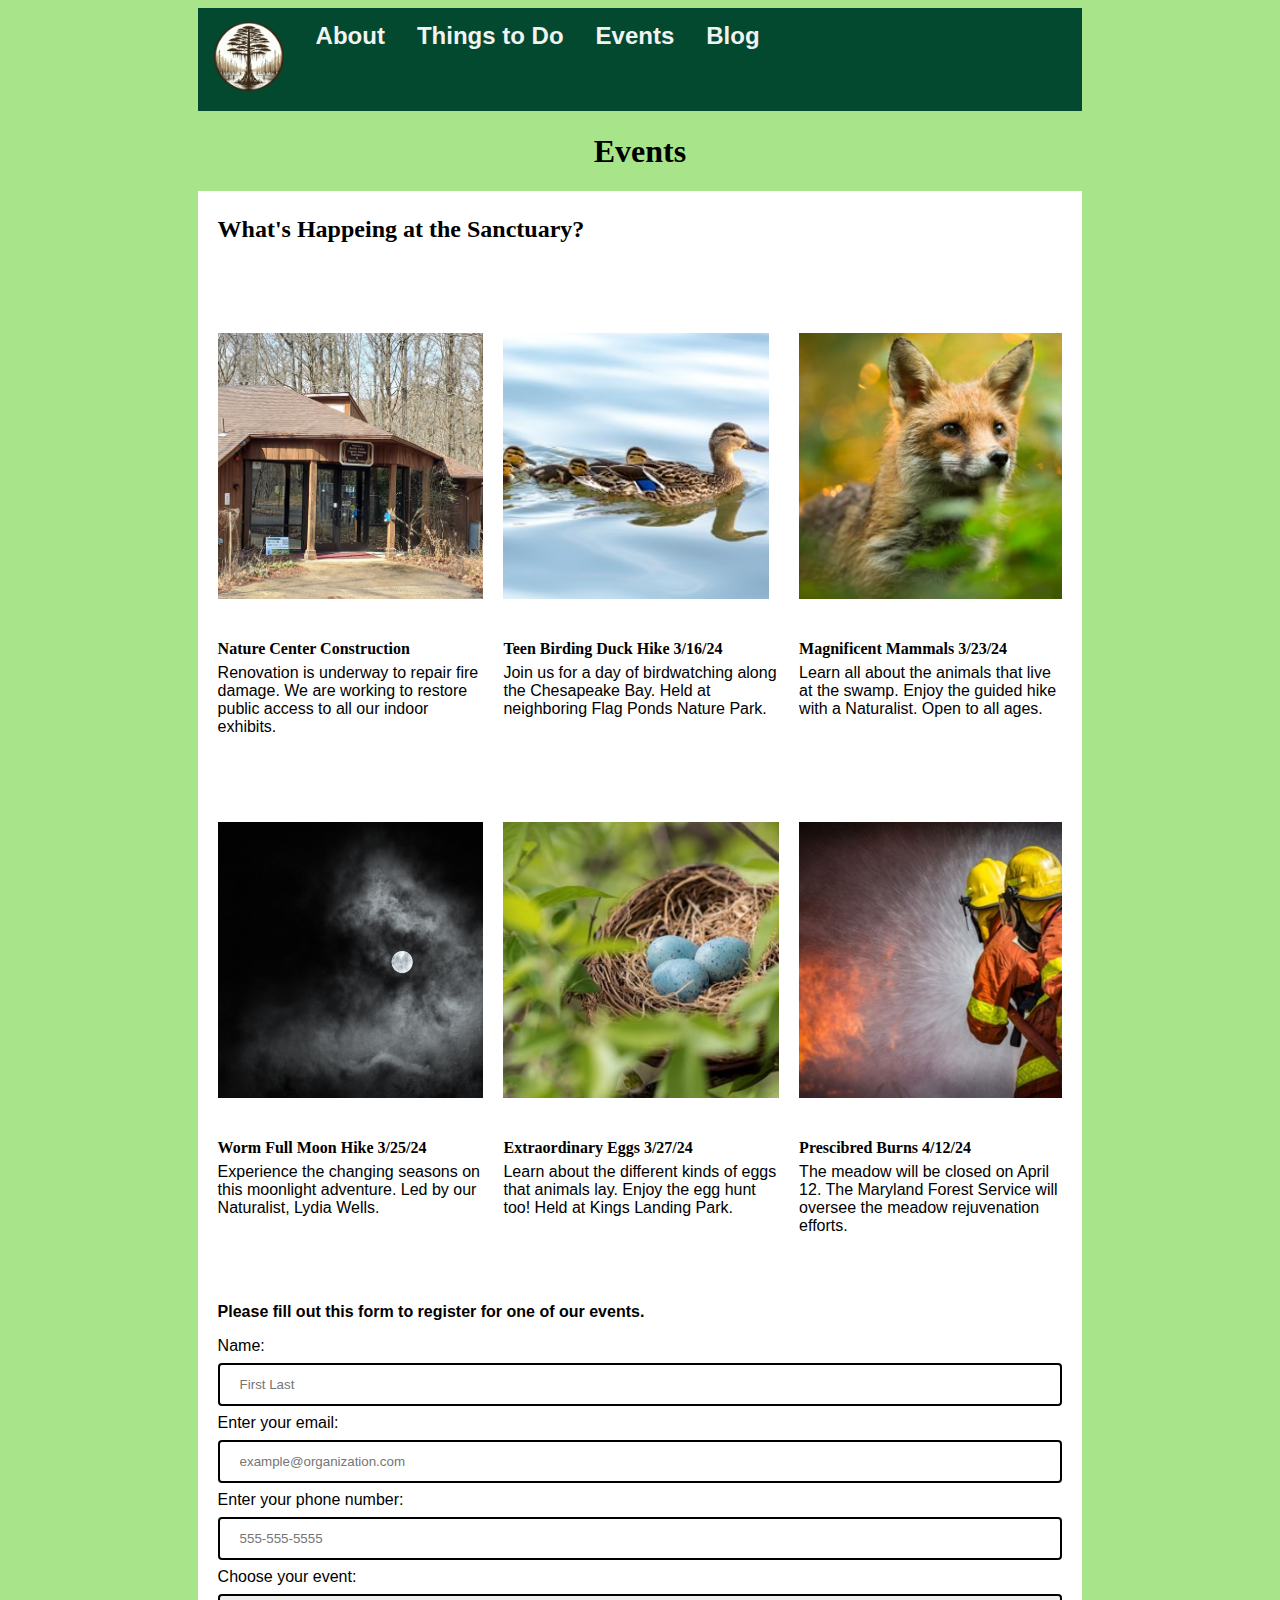
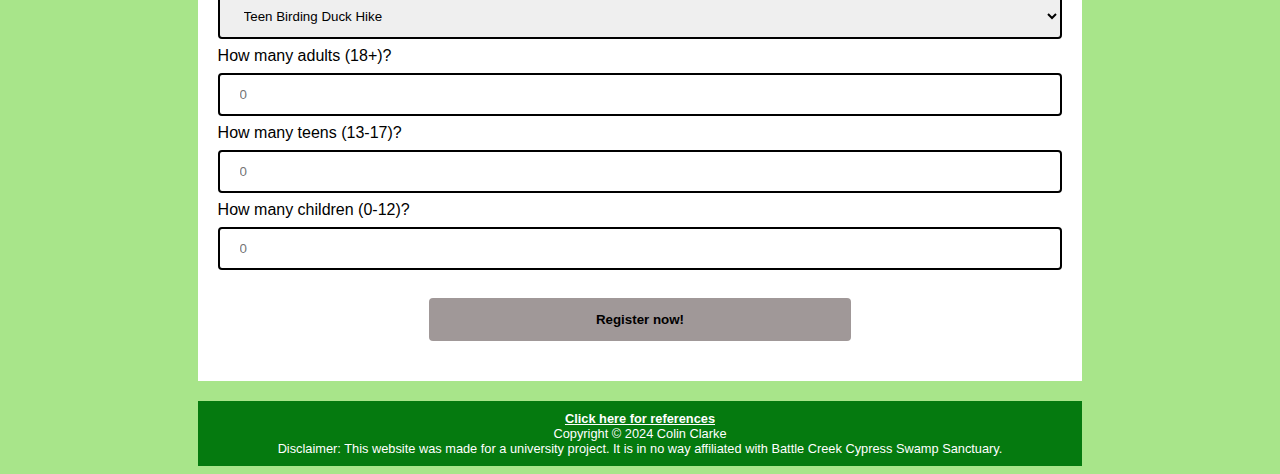
<file: events.html>
<!DOCTYPE html>
<html lang="en">
    <head>
    <meta http-equiv="X-UA-Compatible" content="IE=edge">
    <title>Battle Creek Cypress Swamp</title>
    <meta charset="UTF-8"> <!-- Determines chracter set. --> 
        <link rel="stylesheet" href="css/stylesheet.css"><!-- Links to style sheet. Note the need for defining the folder, not just the file. -->
        <script src="js/navFunction.js"></script>
        <meta name="viewport" content="width=device-width, initial-scale=1.0">
    </head>
    <body>
      
      
      <header>
      <!-- Load an icon library to show a hamburger menu (bars) on small screens -->
        <link rel="stylesheet" href="https://cdnjs.cloudflare.com/ajax/libs/font-awesome/4.7.0/css/font-awesome.min.css">

      <!-- Top Navigation Menu -->
      <div class="topnav" id="myTopnav">
        <a href="index.html" class="active"><img src="images/CypressSwampLogo.png" alt="A round logo of a majestic bald cypress in a swamp" width="70"> </a> <!-- Image courtesy of Microsoft Copilot image generator. -->
        <a href="about.html">About</a>
        <a href="thingsToDo.html">Things to Do</a>
        <a href="events.html">Events</a>
        <a href="blog.html">Blog</a>
        <a href="javascript:void(0);" class="icon" onclick="myFunction()">        
          <i class="fa fa-bars"></i>
        </a>
      </div>
      </header>

      <main>

        <h1 class="webpageTitle">Events</h1>

        <div class="contentTextBox">

          <div class="eventsGrid"> <!-- Container for grid styling images and captions. -->
          
            <div class="eventsHeading">
              <h2>What's Happeing at the Sanctuary?</h2>
            </div>

            <img src="images/eventsNatureCenter.jpg" class="eventsImg1" alt="A closeup of a rustic nature center"> <!-- First photo by me. All other photos on this page, courtesy of Microsoft Office 365 and open to use without attribution. -->
            
            <div class="eventsCaption1">
              <h4>Nature Center Construction</h4>
              <p>Renovation is underway to repair fire damage. We are working to restore public access to all our indoor exhibits. 
              </p>
            </div>

            <img src="images/eventsTeenBirding.jpg" class="eventsImg2" alt="A female Mallard duck leads her ducklings through the water">

            <div class="eventsCaption2">
              <h4>Teen Birding Duck Hike 3/16/24</h4>
              <p>Join us for a day of birdwatching along the Chesapeake Bay. Held at neighboring Flag Ponds Nature Park.
              </p>
            </div>

            <img src="images/eventsMammals.jpg" class="eventsImg3" alt="An inquisitive looking red fox">

            <div class="eventsCaption3">
              <h4>Magnificent Mammals 3/23/24</h4>
              <p>Learn all about the animals that live at the swamp. Enjoy the guided hike with a Naturalist. Open to all ages.
              </p>
            </div>

            <img src="images/eventsMoon.jpg" class="eventsImg4" alt="A black sky with wispy clouds and a full moon">

            <div class="eventsCaption4">
              <h4>Worm Full Moon Hike 3/25/24</h4>
              <p>Experience the changing seasons on this moonlight adventure. Led by our Naturalist, Lydia Wells. 
              </p>
            </div>

            <img src="images/eventsEggs.jpg" class="eventsImg5" alt="A birds nest with three bright blue eggs">

            <div class="eventsCaption5">
              <h4>Extraordinary Eggs 3/27/24</h4>
              <p>Learn about the different kinds of eggs that animals lay. Enjoy the egg hunt too! Held at Kings Landing Park.
              </p>
            </div>

            <img src="images/eventsBurns.jpg" class="eventsImg6" alt="A firey blaze being extinguished by two fire fighters using a hose">

            <div class="eventsCaption6">
              <h4>Prescibred Burns 4/12/24</h4>
              <p>The meadow will be closed on April 12. The Maryland Forest Service will oversee the meadow rejuvenation efforts. 
              </p>
            </div>

          </div>
          <br>
          <br>  
          <p><b>Please fill out this form to register for one of our events.</b></p>    
                <form action="https://webdevbasics.net/scripts/demo.php" method="post"> <!-- This section creates the form elements. -->
                    <label for="name">Name:</label> <!-- First field. -->
                        <input name="name" id="name" type="text" placeholder="First Last" required> <!-- Details for first field -->
                    <label for="email">Enter your email:</label>
                        <input name="email" id="email" type="email" placeholder="example@organization.com" required>
                    <label for="phone">Enter your phone number:</label>
                        <input name="phone" id="phone" type="tel" pattern="[0-9]{3}-[0-9]{3}-[0-9]{4}" placeholder="555-555-5555" required>
                    <label for="event">Choose your event:</label>
                        <select name="contact" id="contact" initial-value="Email me"> <!-- Note the "initial value" which chooses a default selection. -->
                            <option value="Teen Birding Duck Hike">Teen Birding Duck Hike</option>
                            <option value="Magnificent Mammals">Magnificent Mammals</option>
                            <option value="Worm Full Moon Hike">Worm Full Moon Hike</option>
                            <option value="Extraodinary Eggs">Extraordinary Eggs</option>
                          </select>
                    <label for="adults">How many adults (18+)?</label> 
                      <input name="adults" id="adults" type="number" placeholder="0" required>
                    <label for="teens">How many teens (13-17)?</label>
                      <input name="teens" id="teens" type="number" placeholder="0" required>
                    <label for="children">How many children (0-12)?</label> 
                      <input name="children" id="children" type="number" placeholder="0" required>      
                    <button input type="submit"><b>Register now!</b></button> <!-- Note input type. -->
                </form>
        </div>
      </main>
           
      <footer>
        <a href= "references.html" class="footerLink">Click here for references</a>
        <br>
        Copyright &copy; 2024 Colin Clarke
        <br>
        Disclaimer: This website was made for a university project. It is in no way affiliated with Battle Creek Cypress Swamp Sanctuary.
      </footer>
    </body>
</html>
</file>
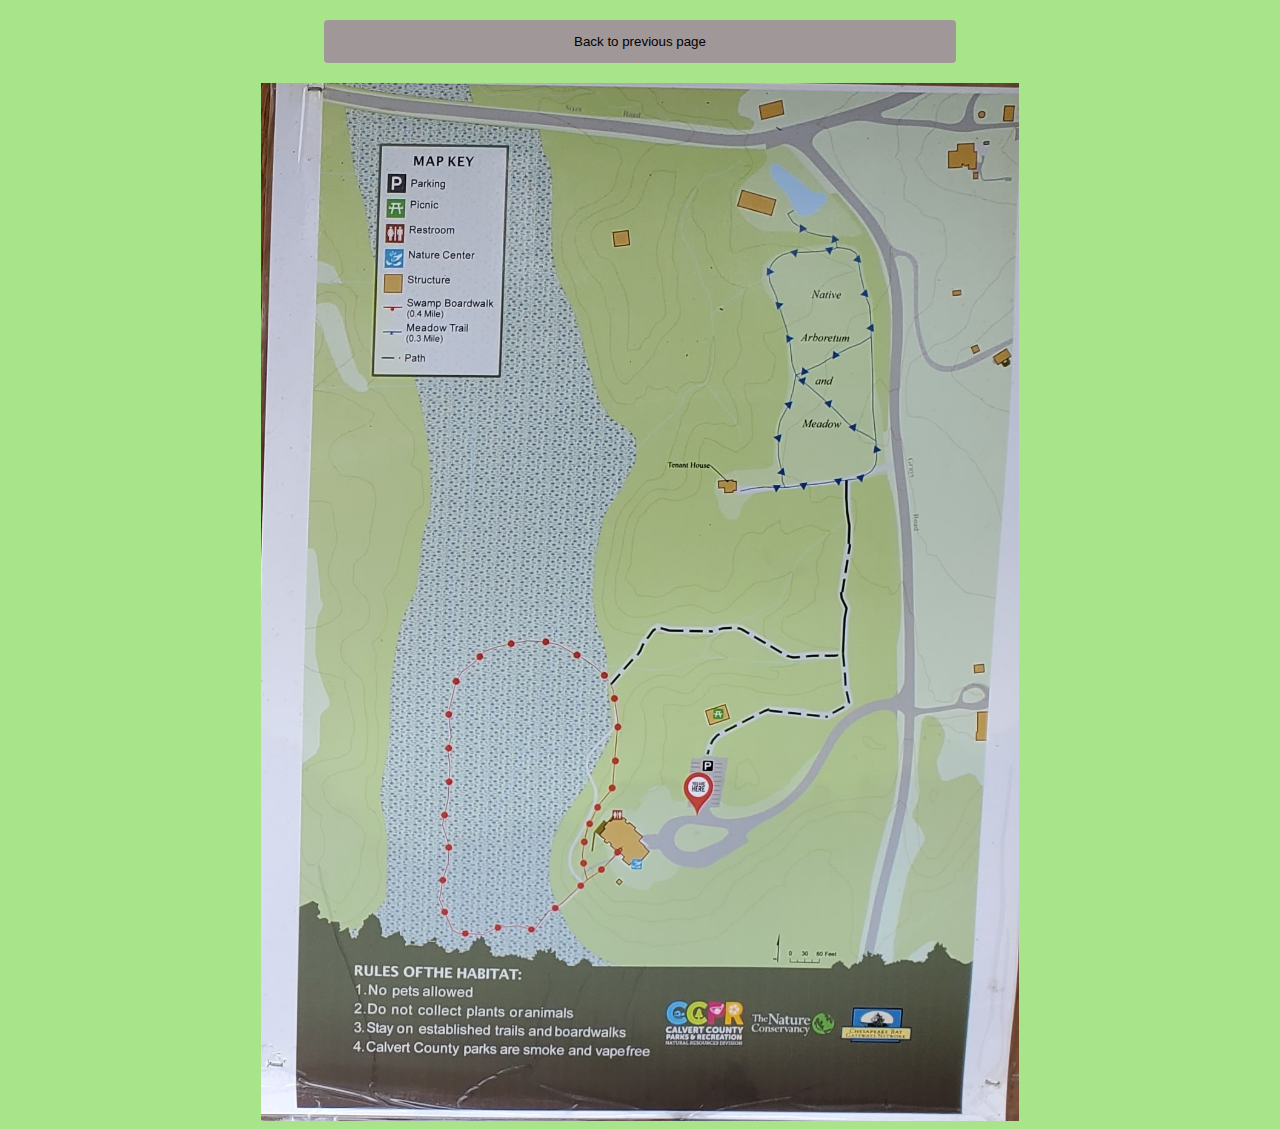
<file: map.html>
<!DOCTYPE html>
<html lang="en">
    <head>
    <meta http-equiv="X-UA-Compatible" content="IE=edge">
    <title>Battle Creek Cypress Swamp</title>
    <meta charset="UTF-8"> <!-- Determines chracter set. --> 
        <link rel="stylesheet" href="css/stylesheet.css"><!-- Links to style sheet. Note the need for defining the folder, not just the file. -->
        <script src="js/navFunction.js"></script>
        <meta name="viewport" content="width=device-width, initial-scale=1.0">
    </head>
    <body>
      
      
 

        <main>

            <button onclick="history.back()">Back to previous page</button>

            <img src="images/BattleCreekCypressSwampMap.jpg" class="map" alt="A map of Batle Creek Cypress Swamp, showing the trails, parking, and buildings">

        </main>
        
        

    </body>
</html>
</file>
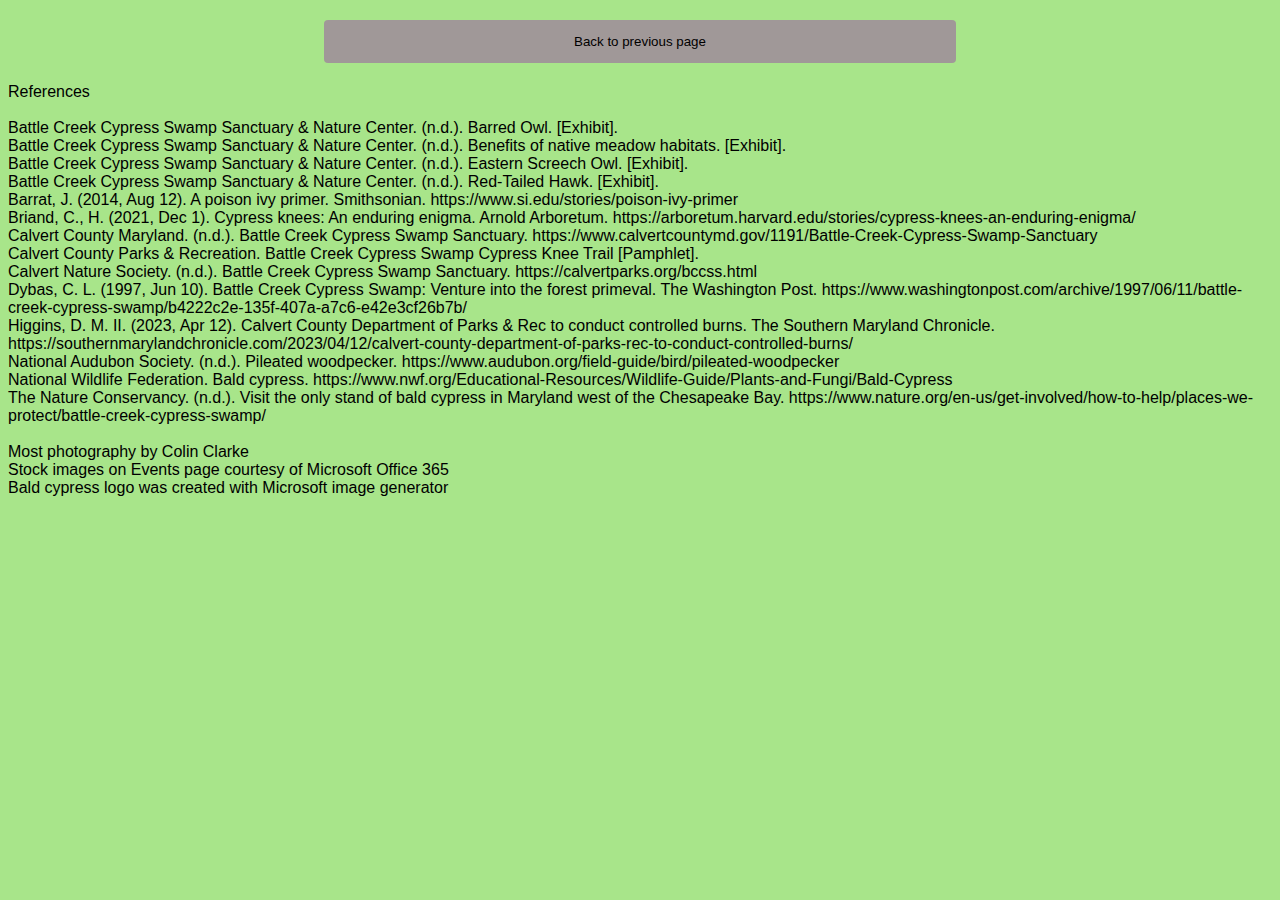
<file: references.html>
<!DOCTYPE html>
<html lang="en">
    <head>
    <meta http-equiv="X-UA-Compatible" content="IE=edge">
    <title>Battle Creek Cypress Swamp</title>
    <meta charset="UTF-8"> <!-- Determines chracter set. --> 
        <link rel="stylesheet" href="css/stylesheet.css"><!-- Links to style sheet. Note the need for defining the folder, not just the file. -->
        <script src="js/navFunction.js"></script>
        <meta name="viewport" content="width=device-width, initial-scale=1.0">
    </head>
    <body>
      
      
 

        <main>

            <button onclick="history.back()">Back to previous page</button>

            <p>

                References
                <br>
                <br>
                Battle Creek Cypress Swamp Sanctuary & Nature Center. (n.d.). Barred Owl. [Exhibit].
                <br>
                Battle Creek Cypress Swamp Sanctuary & Nature Center. (n.d.). Benefits of native meadow habitats. [Exhibit].
                <br>
                Battle Creek Cypress Swamp Sanctuary & Nature Center. (n.d.). Eastern Screech Owl. [Exhibit].
                <br>
                Battle Creek Cypress Swamp Sanctuary & Nature Center. (n.d.). Red-Tailed Hawk. [Exhibit].
                <br>
                Barrat, J. (2014, Aug 12). A poison ivy primer. Smithsonian. https://www.si.edu/stories/poison-ivy-primer 
                <br>
                Briand, C., H. (2021, Dec 1). Cypress knees: An enduring enigma. Arnold Arboretum. https://arboretum.harvard.edu/stories/cypress-knees-an-enduring-enigma/ 
                <br>    
                Calvert County Maryland. (n.d.). Battle Creek Cypress Swamp Sanctuary. https://www.calvertcountymd.gov/1191/Battle-Creek-Cypress-Swamp-Sanctuary 
                <br>
                Calvert County Parks & Recreation. Battle Creek Cypress Swamp Cypress Knee Trail [Pamphlet]. 
                <br>    
                Calvert Nature Society. (n.d.). Battle Creek Cypress Swamp Sanctuary. https://calvertparks.org/bccss.html
                <br>
                Dybas, C. L. (1997, Jun 10). Battle Creek Cypress Swamp: Venture into the forest primeval. The Washington Post. https://www.washingtonpost.com/archive/1997/06/11/battle-creek-cypress-swamp/b4222c2e-135f-407a-a7c6-e42e3cf26b7b/ 
                <br>
                Higgins, D. M. II. (2023, Apr 12). Calvert County Department of Parks & Rec to conduct controlled burns. The Southern Maryland Chronicle. https://southernmarylandchronicle.com/2023/04/12/calvert-county-department-of-parks-rec-to-conduct-controlled-burns/ 
                <br>
                National Audubon Society. (n.d.). Pileated woodpecker. https://www.audubon.org/field-guide/bird/pileated-woodpecker 
                <br>
                National Wildlife Federation. Bald cypress. https://www.nwf.org/Educational-Resources/Wildlife-Guide/Plants-and-Fungi/Bald-Cypress 
                <br>
                The Nature Conservancy. (n.d.). Visit the only stand of bald cypress in Maryland west of the Chesapeake Bay. https://www.nature.org/en-us/get-involved/how-to-help/places-we-protect/battle-creek-cypress-swamp/ 
                <br>
                <br>
                Most photography by Colin Clarke
                <br>
                Stock images on Events page courtesy of Microsoft Office 365
                <br>
                Bald cypress logo was created with Microsoft image generator



            </p>

        </main>
        
        

    </body>
</html>
</file>
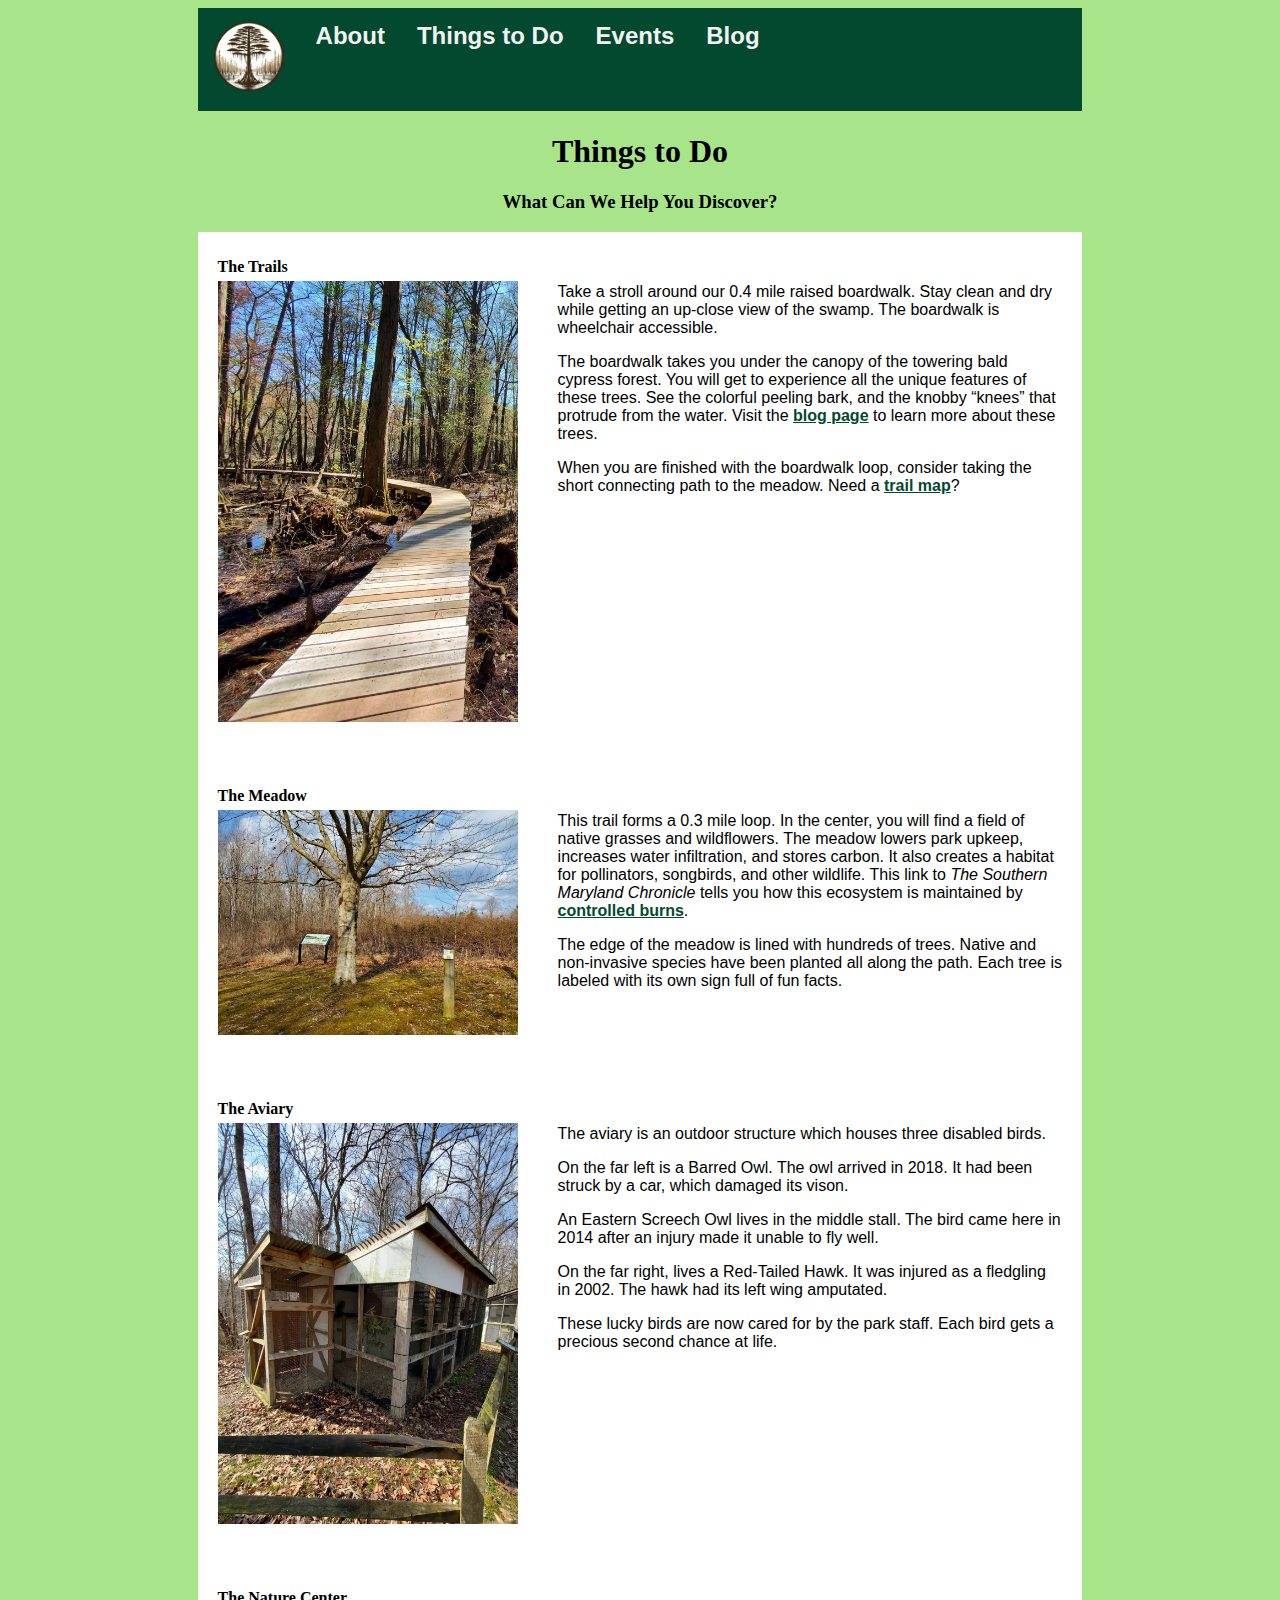
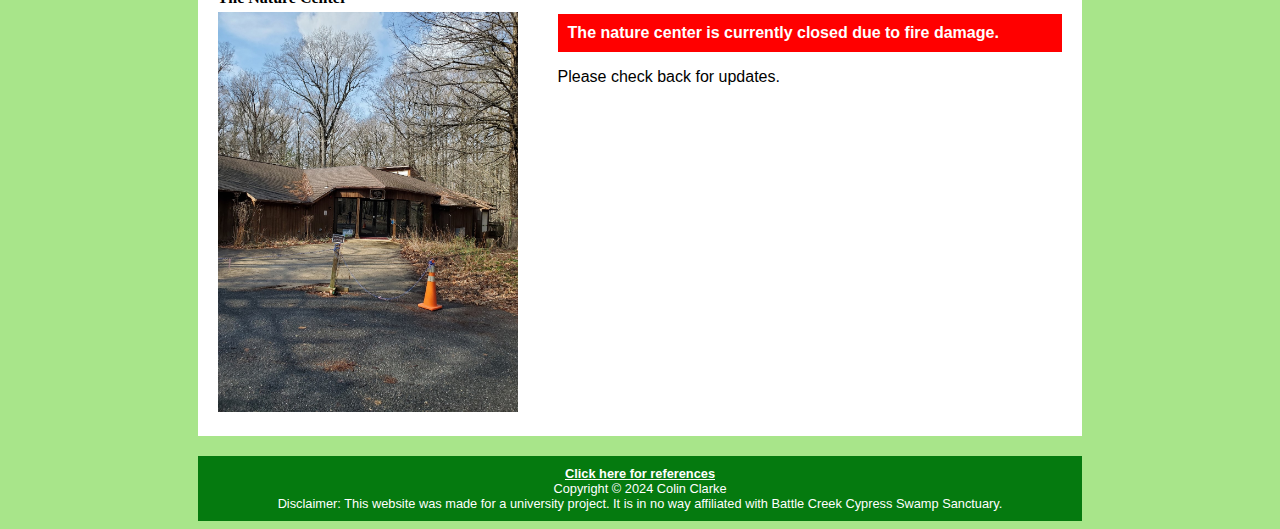
<file: thingsToDo.html>
<!DOCTYPE html>
<html lang="en">
    <head>
    <meta http-equiv="X-UA-Compatible" content="IE=edge">
    <title>Battle Creek Cypress Swamp</title>
    <meta charset="UTF-8"> <!-- Determines chracter set. --> 
        <link rel="stylesheet" href="css/stylesheet.css"><!-- Links to style sheet. Note the need for defining the folder, not just the file. -->
        <script src="js/navFunction.js"></script>
        <meta name="viewport" content="width=device-width, initial-scale=1.0">
    </head>
    <body>
      
      
      <header>
      <!-- Load an icon library to show a hamburger menu (bars) on small screens -->
        <link rel="stylesheet" href="https://cdnjs.cloudflare.com/ajax/libs/font-awesome/4.7.0/css/font-awesome.min.css">

      <!-- Top Navigation Menu -->
      <div class="topnav" id="myTopnav">
        <a href="index.html" class="active"><img src="images/CypressSwampLogo.png" alt="A round logo of a majestic bald cypress in a swamp" width="70"> </a> <!-- Image courtesy of Microsoft Copilot image generator. -->
        <a href="about.html">About</a>
        <a href="thingsToDo.html">Things to Do</a>
        <a href="events.html">Events</a>
        <a href="blog.html">Blog</a>
        <a href="javascript:void(0);" class="icon" onclick="myFunction()">        
          <i class="fa fa-bars"></i>
        </a>
      </div>
      </header>

        <main>
          <h1 class="webpageTitle">Things to Do</h1>
        
          <h3>What Can We Help You Discover?</h3>
          
          <div class="contentTextBox"> <!-- For styling all text boxes the same-->

            <div class="thingsGrid"> <!--This container allows styling of the images and their accompanying text in grid format. -->

              <div class="things1Left">            
                <h4>The Trails</h4> 
                <img src="images/theTrails.jpg" class="thingsImg" alt="A boardwalk winding through a swamp with magnificent trees">
              </div>

              <div class="things1Right">            
                <p>Take a stroll around our 0.4 mile raised boardwalk. Stay clean and dry while getting an up-close view of the swamp. The boardwalk is wheelchair accessible. 
                </p>
  
                <p>The boardwalk takes you under the canopy of the towering bald cypress forest. You will get to experience all the unique features of these trees. See the colorful peeling bark, and the knobby “knees” that protrude from the water. Visit the <a href="blog.html">blog page</a> to learn more about these trees.
                </p>
  
                <p>When you are finished with the boardwalk loop, consider taking the short connecting path to the meadow. Need a <a href="map.html">trail map</a>? 
                </p>
              </div>

              <div class="things2Left">
                <a id="meadow"></a>
                <h4>The Meadow</h4>
                <img src="images/theMeadow.jpg" class="thingsImg" alt="A specimin tree with a sign stands in front of a meadow">
              </div>

              <div class="things2Right">           
                <p>This trail forms a 0.3 mile loop. In the center, you will find a field of native grasses and wildflowers. The meadow lowers park upkeep, increases water infiltration, and stores carbon. It also creates a habitat for pollinators, songbirds, and other wildlife. This link to <i>The Southern Maryland Chronicle</i> tells you how this ecosystem is maintained by <a href="https://southernmarylandchronicle.com/2023/04/12/calvert-county-department-of-parks-rec-to-conduct-controlled-burns/">controlled burns</a>. 
                </p>
  
                <p>The edge of the meadow is lined with hundreds of trees. Native and non-invasive species have been planted all along the path. Each tree is labeled with its own sign full of fun facts.     
                </p>
              </div>

              <div class="things3Left">
                <a id="aviary"></a>
                <h4>The Aviary</h4>
                <img src="images/theAviary.jpg" class="thingsImg" alt="A row of wood-framed houses for birds">
              </div>

              <div class="things3Right">            
                <p>The aviary is an outdoor structure which houses three disabled birds. 
                </p>
  
                <p>On the far left is a Barred Owl. The owl arrived in 2018. It had been struck by a car, which damaged its vison.
                </p>
  
                <p>An Eastern Screech Owl lives in the middle stall. The bird came here in 2014 after an injury made it unable to fly well.
                </p>
  
                <p>On the far right, lives a Red-Tailed Hawk. It was injured as a fledgling in 2002. The hawk had its left wing amputated. 
                </p>
  
                <p>These lucky birds are now cared for by the park staff. Each bird gets a precious second chance at life. 
                </p>
              </div>  

              <div class="things4Left">  
                <h4>The Nature Center</h4>
                <img src="images/theNatureCenter.jpg" class="thingsImg" alt="A rustic nature center, blocked off behind a construction cone">
              </div>            

              <div class="things4Right">            
                <p class="closed"><b>The nature center is currently closed due to fire damage.</b></p>

                <p>Please check back for updates.</p>
              </div>            
            
            </div>
          
          </div>          
        
        </main>
        
        
        <footer>
          <a href= "references.html" class="footerLink">Click here for references</a>
          <br>
          Copyright &copy; 2024 Colin Clarke
          <br>
          Disclaimer: This website was made for a university project. It is in no way affiliated with Battle Creek Cypress Swamp Sanctuary.
        </footer>
    </body>
</html>
</file>
<file: css/stylesheet.css>
/************ This first section is for the NAVIGATION MENU.*******************/
/* Add a background color to the top navigation */
.topnav {
  background-color: #02492f;
  overflow: hidden;
}

/* Style the links inside the navigation bar */
.topnav a {
  float: left;
  display: block;
  color: #f2f2f2;
  text-align: center;
  padding: 14px 16px;
  text-decoration: none;
  font-size: 24px;
}

/* Add an underline color to links on hover */
.topnav a:hover {
  text-decoration: underline #a09898;
}



/* Hide the link that should open and close the topnav on small screens */
.topnav .icon {
  display: none;
}

/*****RESPONSIVE RULES for NAVIGATION*****/

/* When the screen is less than 600 pixels wide, hide all links, except for the first one ("Home"). Show the link that contains should open and close the topnav (.icon) */
@media screen and (max-width: 600px) {
  .topnav a:not(:first-child) {display: none;}
  .topnav a.icon {
    float: right;
    display: block;
  }
}

/* The "responsive" class is added to the topnav with JavaScript when the user clicks on the icon. This class makes the topnav look good on small screens (display the links vertically instead of horizontally) */
@media screen and (max-width: 600px) {
  .topnav.responsive {position: relative;}
  .topnav.responsive a.icon {
    position: absolute;
    right: 0;
    top: 0;
  }
  .topnav.responsive a {
    float: none;
    display: block;
    text-align: left;
  }
}



/****************** Section for DEFAULT RULES and SMALL SCREENS (mobile devices) *****************/

*, *::before, *::after { /* This makes every element include its borders and padding in its total defined size. */
  box-sizing: border-box;
}

.webpageTitle{
  text-align: center;
}

body {
    background-color: #A8E58A; /* Coolors.co was used to check that my color palette has good performacne characteristics. This color is colorblind-friendly and contrast friendly for the intended text colors. */
    color: black; /*Determines default color*/
    font-family: Arial, Helvetica, sans-serif;
}

h1, h2, h3, h4 {
    font-family: AR Julian; /*Determines the font for all headings */
}

h3 { /*Styles all subtitles. */
  text-align: center;
}

h4 { /*Styles all content headings */
  margin-bottom: -10px;
}

#boardwalkVideo { /* Styles video on home page. */
  max-width: 100%; 
  margin: auto;
}

img { /* This section scales the images up and down to the screen size. */
  max-width: 100%;
  height: auto;
}

.contentTextBox{ /** Gives styling to all text boxes (except home page).**/
  display:block;
  margin-top: 10px;
  margin-bottom: 10px;
  padding-top:5px;
  padding-left: 20px;
  padding-right: 20px;
  padding-bottom: 5px;
  background-color: white;
}

input[type=text], input[type=email], input[type=tel], input[type=number], select { /* Styles all fields on forms. */
  width: 100%; 
  padding: 12px 20px;
  margin: 8px 0;
  display: inline-block;
  border: 2px solid;
  border-radius: 4px;
  box-sizing: border-box;
}

textarea, select { /* Styles the text input box on forms. */
  width: 100%;
  padding: 12px 20px;
  margin: 8px 0;
  display: inline-block;
  border: 2px solid;
  border-radius: 4px;
  box-sizing: border-box;
}

a { /* Styles all links. */
  color:#02492f;
  font-weight: bold;
}

/* Style the submit button and back button (on the map page) */
button {
  width: 100%;
  background-color:  #A8E58A;
  color: black;
  padding: 14px 20px;
  margin: 8px 0;
  border: none;
  border-radius: 4px;
  cursor: pointer;
  font-family: Arial, Helvetica, sans-serif;
}

  /* Add a background color to the form and back (map page) button on mouse-over */
  button:hover {
    background-color: yellow;
  }

.map{ /* Styles the map page.*/
  display: block;
  max-width: 85%;
  margin: auto;
}

footer{
  background-color: #057a0f;
  color: white;
  text-align: center;
  padding: 10px;
  font-size: .8em;
}

/*** HOME PAGE CONTENT ***/

.textBox{ /** Gives styling to home page text boxes **/
  display:block;
  margin-top: 10px;
  margin-bottom: 10px;
}

.column1{ 
  display: block;
  padding-top:5px;
  padding-left: 20px;
  padding-right: 20px;
  padding-bottom: 5px;
  background-color: white;
}

.column2{ 
  display: block;
  padding-top:5px;
  padding-left: 20px;
  padding-right: 20px;
  padding-bottom: 5px;
  background-color: white;
}

.homeList{
  padding-bottom: 20px;
}

.footerLink {
  color: white;
}

/*** ABOUT PAGE CONTENT***/

.aboutImg { /* Styles all images on things to do page.*/
  max-width: 250px;
  margin-top: 15px;
}


/*** THINGS TO DO PAGE CONTENT***/

.thingsImg { /* Styles all images on things to do page.*/
  max-width: 250px;
  margin-top: 15px;
}

.closed { 
  background: red;
  color:white;
  padding:10px;
}

/*** EVENTS PAGE CONTENT***/

.eventsGrid {
  display: grid;
  grid-template-columns: auto auto; /* Each "auto" creates a column with auto sizing. Repeating it 2 times makes 2 columns. */
  grid-template-rows: auto; /* Rows were not defined explicitly. The extra grid items make implicit rows appear until out of items. */
  grid-gap: 20px; /* Makes space between images. */
 
}

.eventsHeading {
  grid-area: 1 / 1 / span 1 / span 2;
}

.eventsImg1{
  grid-area: 2 / 1;
}

.eventsCaption1 {
  grid-area: 3 / 1;
}

.eventsImg2{
  grid-area: 2 / 2;
}

.eventsCaption2 {
  grid-area: 3 / 2;
}

.eventsImg3{
  grid-area: 4 /1 ;
}

.eventsCaption3 {
  grid-area: 5 / 1;
}

.eventsImg4{
  grid-area: 4 / 2;
}

.eventsCaption4 {
  grid-area: 5 / 2;
}

.eventsImg5{
  grid-area: 7 / 1;
}

.eventsCaption5 {
  grid-area: 8 / 1;
}

.eventsImg6{
  grid-area: 7 / 2;
}

.eventsCaption6 {
  grid-area: 8 / 2;
}

.eventsImg1, .eventsImg2, .eventsImg3, .eventsImg4, .eventsImg5, .eventsImg6 { 
  height: 100%; /*Makes images uniform size. */
  padding-top: 50px;
}





/****************** MEDIA QUERY Section for MEDIUM SCREENS*******************/
@media screen and (min-width: 601px)and (max-width: 1007px) { /* Defines responsive styling for small laptops and most tablets. */

  .textBox{
    display: flex;
    gap: 2.5%;
  }
  
  .column1{
    flex: 1; /* Makes each container take up equal space (HOMEPAGE)*/
  }

  .column2{
    flex: 1; /* Makes each container take up equal space (HOMEPAGE)*/
  }

  .contentTextBox {
    padding-bottom: 20px;
  }

  .map{ /* Styles the map page.*/
    display: block;
    max-width: 65%;
    margin: auto;
  }


  /*** ABOUT PAGE content MEDIUM screens***/

.aboutImg { /* Styles all images on things to do page.*/
  max-width: 300px;
  margin-top: 15px;
 
}

.aboutGrid { /* Makes a 2 column layout for images and their accompanying text. */
  display: grid;
  grid-template-columns: auto auto; /* Each "auto" creates a column with auto sizing. Repeating it 2 times makes 2 columns. */
  grid-template-rows: auto; /* Rows were not defined explicitly. The extra grid items make implicit rows appear until out of items. */
  grid-gap: 40px; /* Makes space between images. */
}

.aboutLeft {
  grid-area: 1 / 1 ;
}

.about1Right {
  grid-area: 1 / 2 ;
}

.about2Left {
  grid-area: 2 / 1;
}

.about2Right {
  grid-area: 2 / 2;
}

.about3Left {
  grid-area: 3 / 1;
}

.about3Right {
  grid-area: 3 / 2;
}

.about1Right, .about2Right, .about3Right{
  padding-top: 30px;
}

/*** THINGS TO DO content MEDIUM screens***/

.thingsImg { /* Styles all images (THINGS TO DO PAGE).*/
  max-width: 300px;
  margin-top: 15px;
}

.thingsGrid { /* Makes a 2 column layout for images and their accompanying text. */
  display: grid;
  grid-template-columns: auto auto; /* Each "auto" creates a column with auto sizing. Repeating it 2 times makes 2 columns. */
  grid-template-rows: auto; /* Rows were not defined explicitly. The extra grid items make implicit rows appear until out of items. */
  grid-gap: 40px; /* Makes space between images. */
}

.things1Left {
  grid-area: 1 / 1 ;
}

.things1Right {
  grid-area: 1 / 2 ;
}

.things2Left {
  grid-area: 2 / 1;
}

.things2Right {
  grid-area: 2 / 2;
}

.things3Left {
  grid-area: 3 / 1;
}

.things3Right {
  grid-area: 3 / 2;
}

.things4Left {
  grid-area: 4 / 1;
}

.things4Right {
  grid-area: 4 / 2;
}

.things1Right, .things2Right,.things3Right,.things4Right{ /* Styling for right column text.*/
  padding-top: 30px; 
}

  /*** EVENTS page medium screens***/

  .eventsGrid {
    display: grid;
    grid-template-columns: auto auto auto; /* Each "auto" creates a column with auto sizing. Repeating it 2 times makes 2 columns. */
    grid-template-rows: auto; /* Rows were not defined explicitly. The extra grid items make implicit rows appear until out of items. */
    grid-gap: 20px; /* Makes space between images. */
  } 

  .eventsHeading {
    grid-area: 1 / 1 / span 1 / span 3;
  }

  .eventsImg1{
    grid-area: 2 / 1;
  }

  .eventsCaption1 {
    grid-area: 3 / 1;
  }

  .eventsImg2{
    grid-area: 2 / 2; 
  }

  .eventsCaption2 {
    grid-area: 3 / 2;
  }

  .eventsImg3{
    grid-area: 2 /3 ;
  }

  .eventsCaption3 {
    grid-area: 3 / 3;
  }

  .eventsImg4{
    grid-area: 4 / 1;
  }

  .eventsCaption4 {
    grid-area: 5 / 1;
  }

  .eventsImg5{
    grid-area: 4 / 2;
  }

  .eventsCaption5 {
    grid-area: 5 / 2;
  }

  .eventsImg6{
    grid-area: 4 / 3;
  }

  .eventsCaption6 {
    grid-area: 5 / 3;
  }

  .eventsImg1, .eventsImg2, .eventsImg3, .eventsImg4, .eventsImg5, .eventsImg6 { 
    height: 100%; /*Makes images uniform size. */
    padding-top: 50px;
  }

    button { /* Smaller button for medium screen. */
      display: block;
      width: 50%;
      margin:auto;
      background-color: #a09898;
      margin-top: 20px;
      margin-bottom: 20px;
  }

  /*** BLOG page medium screens***/

  .blogImgWide {
    max-width:95%;
    margin-left: 20px;
    margin-right: 20px;
    margin-top: 10px;
    margin-bottom: 10px;
  }

  .blogImgTall1, .blogImgTall2 {
    max-width: 55%;
    margin-left: 20px;
    margin-right:40px;
    margin-top: 10px;
    margin-bottom: 10px;
  }
  
  .blogImgTall1{
    float: left;
  }

  .blogImgTall2{
    float:left;
  }

  .blogP{ /* Styles the textbox from just this page.*/
    margin-left:20px;
    margin-right:20px;
  }

}




/******************* MEDIA QUERY Section for LARGE (desktop SCREENS *********************/
@media screen and (min-width: 1008px)  { /* Defines responsive styling for desktops and large laptops. */

  .topnav{ 
    margin:auto;
    width:70%;  /*Controls width of nav.*/
  }
  
  #boardwalkVideo { /* Styles video on home page. */
    max-width: 70%; 
    display:block;
    margin: auto;
  }

  .textBox{
    display: flex;
    gap: 5%;
    margin-top: 2.5%;
    margin-bottom: 2.5%;
    margin-left: 15%;
    margin-right: 15%;
  }

  .column1{
    flex: 1; /* Makes each container take up equal space (HOMEPAGE)*/
  }

  .column2{
    flex: 1; /* Makes each container take up equal space (HOMEPAGE)*/
  }

  .contentTextBox{ /* Rules for textboxes on all pages expect home.*/
    width: 70%;
    margin:auto;
    margin-bottom: 20px;
    padding-bottom: 20px;
  }

  .thingsImg { /* Styles all images (THINGS TO DO PAGE).*/
    max-width: 350px;
    margin-top: 15px;
  }

  footer{
    display:block;
    margin:auto;
    width: 70%;
  }

  .map{ /* Styles the map page.*/
    display: block;
    max-width: 60%;
    margin: auto;
  }

/*** ABOUT PAGE content MEDIUM screens***/

.aboutImg { /* Styles all images on things to do page.*/
  max-width: 300px;
  margin-top: 15px;
 
}

.aboutGrid { /* Makes a 2 column layout for images and their accompanying text. */
  display: grid;
  grid-template-columns: auto auto; /* Each "auto" creates a column with auto sizing. Repeating it 2 times makes 2 columns. */
  grid-template-rows: auto; /* Rows were not defined explicitly. The extra grid items make implicit rows appear until out of items. */
  grid-gap: 40px; /* Makes space between images. */
}

.aboutLeft {
  grid-area: 1 / 1 ;
}

.about1Right {
  grid-area: 1 / 2 ;
}

.about2Left {
  grid-area: 2 / 1;
}

.about2Right {
  grid-area: 2 / 2;
}

.about3Left {
  grid-area: 3 / 1;
}

.about3Right {
  grid-area: 3 / 2;
}

.about1Right, .about2Right, .about3Right{
  padding-top: 30px;
}

/*** THINGS TO DO content LARGE screens***/

.thingsImg { /* Styles all images (THINGS TO DO PAGE).*/
  max-width: 300px;
  margin-top: 15px;
}

.thingsGrid { /* Makes a 2 column layout for images and their accompanying text. */
  display: grid;
  grid-template-columns: auto auto; /* Each "auto" creates a column with auto sizing. Repeating it 2 times makes 2 columns. */
  grid-template-rows: auto; /* Rows were not defined explicitly. The extra grid items make implicit rows appear until out of items. */
  grid-gap: 40px; /* Makes space between images. */
}

.things1Left {
  grid-area: 1 / 1 ;
}

.things1Right {
  grid-area: 1 / 2 ;
}

.things2Left {
  grid-area: 2 / 1;
}

.things2Right {
  grid-area: 2 / 2;
}

.things3Left {
  grid-area: 3 / 1;
}

.things3Right {
  grid-area: 3 / 2;
}

.things4Left {
  grid-area: 4 / 1;
}

.things4Right {
  grid-area: 4 / 2;
}

.things1Right, .things2Right,.things3Right,.things4Right{ /* Styling for right column text.*/
  padding-top: 30px; 
}

   /*** EVENTS page large screens***/

  .eventsGrid {
    display: grid;
    grid-template-columns: auto auto auto; /* Each "auto" creates a column with auto sizing. Repeating it 2 times makes 2 columns. */
    grid-template-rows: auto; /* Rows were not defined explicitly. The extra grid items make implicit rows appear until out of items. */
    grid-gap: 20px; /* Makes space between images. */
 
  }

  .eventsHeading {
    grid-area: 1 / 1 / span 1 / span 3;
  }

  .eventsImg1{
    grid-area: 2 / 1;
  }

  .eventsCaption1 {
    grid-area: 3 / 1;
  }

  .eventsImg2{
    grid-area: 2 / 2;
  }

  .eventsCaption2 {
    grid-area: 3 / 2;
  }

  .eventsImg3{
    grid-area: 2 /3 ;
  }

  .eventsCaption3 {
    grid-area: 3 / 3;
  }

  .eventsImg4{
    grid-area: 4 / 1;
  }

  .eventsCaption4 {
    grid-area: 5 / 1;
  }

  .eventsImg5{
    grid-area: 4 / 2;
  }

  .eventsCaption5 {
    grid-area: 5 / 2;
  }

  .eventsImg6{
    grid-area: 4 / 3;
  }

  .eventsCaption6 {
    grid-area: 5 / 3;
  }

  .eventsImg1, .eventsImg2, .eventsImg3, .eventsImg4, .eventsImg5, .eventsImg6 { 
    height: 100%; /*Makes images uniform size. */
    padding-top: 50px;
  }

  /* Different size and background color for the form and back (from map) button on large screens. */
  button {
    display: block;
    width: 50%;
    margin:auto;
    background-color: #a09898;
    margin-top: 20px;
    margin-bottom: 20px;
  }

    /*** BLOG page large screens***/

    .blogImgWide { 
      max-width:95%;
      margin-left: 20px;
      margin-right: 20px;
      margin-top: 10px;
      margin-bottom: 10px;
    }
  
    .blogImgTall1, .blogImgTall2 {
      max-width: 50%;
      margin-left: 20px;
      margin-right:40px;
      margin-top: 10px;
      margin-bottom: 10px;
    }
    
    .blogImgTall1{
      float: left;
    }
  
    .blogImgTall2{
      float:left;
    }

    .blogP{ /* Styles the textbox from just this page.*/
      margin-left:20px;
      margin-right:20px;
    }

}
</file>
